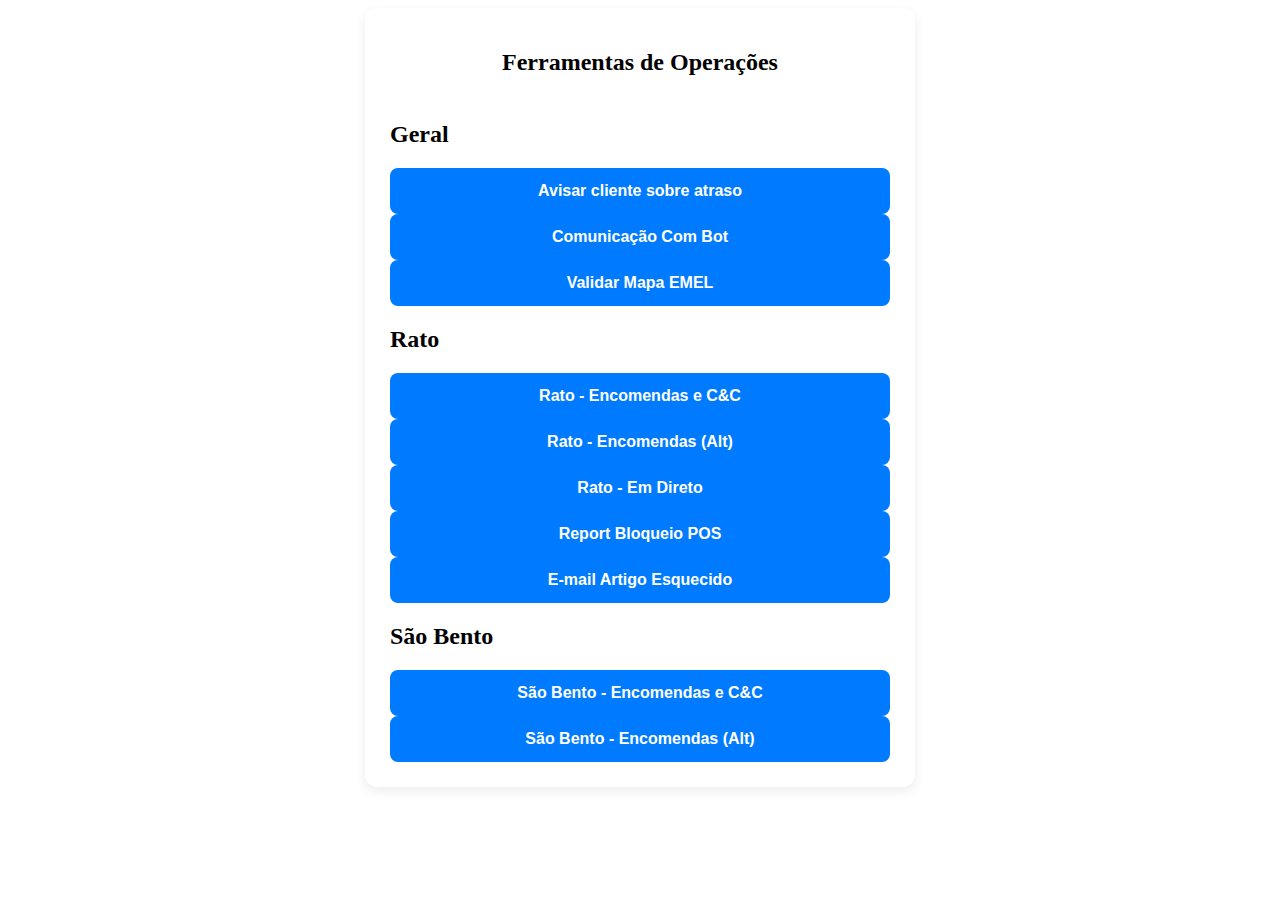
<file: index.html>
<!DOCTYPE html>
<html lang="pt-BR">
<head>
  <meta charset="UTF-8" />
  <meta name="viewport" content="width=device-width, initial-scale=1.0">
  <title>Lyzer Tech - Ferramentas</title>
  <link rel="stylesheet" href="style.css">
</head>
<body>
  <div class="container"> 
    <h1>Ferramentas de Operações</h1>
    <div class="coluna">
      <h2>Geral</h2>
      <button class="btn-primary" onclick="window.open('aviso_atraso.html', '_blank')">Avisar cliente sobre atraso</button>
      <button class="btn-primary" onclick="window.open('comunicacao_bot.html', '_blank')">Comunicação Com Bot</button>
      <button class="btn-primary" onclick="window.open('mapa_emel.html', '_blank')">Validar Mapa EMEL</button>
      <h2>Rato</h2>
      <button class="btn-primary" onclick="abrirOrderManagementRato()">Rato - Encomendas e C&C</button>
      <button class="btn-primary" onclick="abrirOrderManagementRatoAlt()">Rato - Encomendas (Alt)</button>
      <button class="btn-primary" onclick="abrirLiveOperationsRato()">Rato - Em Direto</button>
      <button class="btn-primary" onclick="abrirMensagemWhatsApp()">Report Bloqueio POS</button>
      <button class="btn-primary" onclick="abrirPaginaContato()">E-mail Artigo Esquecido</button>
      <h2>São Bento</h2>
      <button class="btn-primary" onclick="abrirOrderManagementSaoBento()">São Bento - Encomendas e C&C</button>
      <button class="btn-primary" onclick="abrirOrderManagementSaoBentoAlt()">São Bento - Encomendas (Alt)</button>
    </div>
  </div>

  <script>
    function abrirPaginaContato() {
      window.open("contact.html", "_blank");
    }

    function getStatusList() {
      return ["Pending","InAssignment","Open","Invoicing","Processing","Complete","InTransit","Incidence"];
    }

    function getFullStatusList() {
      return [...getStatusList(),"Cancelled","ManualAssignment"];
    }

    function abrirOrderManagementRatoAlt() {
      const agora = getLocalISOString(new Date());
      const url = new URL("https://prd-swiftso.azurewebsites.net/pt/app/operations/order-management");
      url.searchParams.append("dateRange[from]", agora);
      url.searchParams.append("stores", "133");
      const statuses = ["Pending", "InAssignment", "Open", "Invoicing", "Processing", "Complete", "InTransit", "Incidence"];
      statuses.forEach(status => url.searchParams.append("status", status));
      url.searchParams.append("pageIndex", "1");
      url.searchParams.append("pageSize", "50");
      window.open(url.toString(), "_blank");
    }

    function abrirOrderManagementRato() {
      const agora = getLocalISOString(new Date());
      const url = new URL("https://perform.lyzer.tech/pt/app/operations/order-management");
      url.searchParams.append("dateRange[from]", agora);
      url.searchParams.append("stores", "133");
      const statuses = ["Pending", "InAssignment", "Open", "Invoicing", "Processing", "Complete", "InTransit", "Incidence"];
      statuses.forEach(status => url.searchParams.append("status", status));
      url.searchParams.append("pageIndex", "1");
      url.searchParams.append("pageSize", "50");
      window.open(url.toString(), "_blank");
    }

    function abrirOrderManagementSaoBentoAlt() {
      const agora = getLocalISOString(new Date());
      const url = new URL("https://prd-swiftso.azurewebsites.net/pt/app/operations/order-management");
      url.searchParams.append("dateRange[from]", agora);
      url.searchParams.append("stores", "244");
      const statuses = ["Pending", "InAssignment", "Open", "Invoicing", "Processing", "Complete", "InTransit", "Incidence"];
      statuses.forEach(status => url.searchParams.append("status", status));
      url.searchParams.append("pageIndex", "1");
      url.searchParams.append("pageSize", "50");
      window.open(url.toString(), "_blank");
    }

    function abrirOrderManagementSaoBento() {
      const agora = getLocalISOString(new Date());
      const url = new URL("https://perform.lyzer.tech/pt/app/operations/order-management");
      url.searchParams.append("dateRange[from]", agora);
      url.searchParams.append("stores", "244");
      const statuses = ["Pending", "InAssignment", "Open", "Invoicing", "Processing", "Complete", "InTransit", "Incidence"];
      statuses.forEach(status => url.searchParams.append("status", status));
      url.searchParams.append("pageIndex", "1");
      url.searchParams.append("pageSize", "50");
      window.open(url.toString(), "_blank");
    }

    function abrirLiveOperationsRato() {
      const agora = getLocalISOString(new Date());
      const url = new URL("https://perform.lyzer.tech/pt/app/operations/live-operations");
      url.searchParams.append("deliveryDeadline", agora);
      url.searchParams.append("retailer", "29");
      url.searchParams.append("store", "133");
      url.searchParams.append("serviceType", "190");
      getFullStatusList().forEach(status => url.searchParams.append("status", status));
      url.searchParams.append("pageIndex", "1");
      url.searchParams.append("pageSize", "20");
      window.open(url.toString(), "_blank");
    }

    function abrirMensagemWhatsApp() {
      window.open("mensagem.html", "_blank");
    }

    function getLocalISOString(date) {
      const offset = date.getTimezoneOffset();
      const dateWithOffset = new Date(date.getTime() - (offset * 60 * 1000));
      return dateWithOffset.toISOString().slice(0, -1);
    }
  </script>
</body>
</html>
</file>
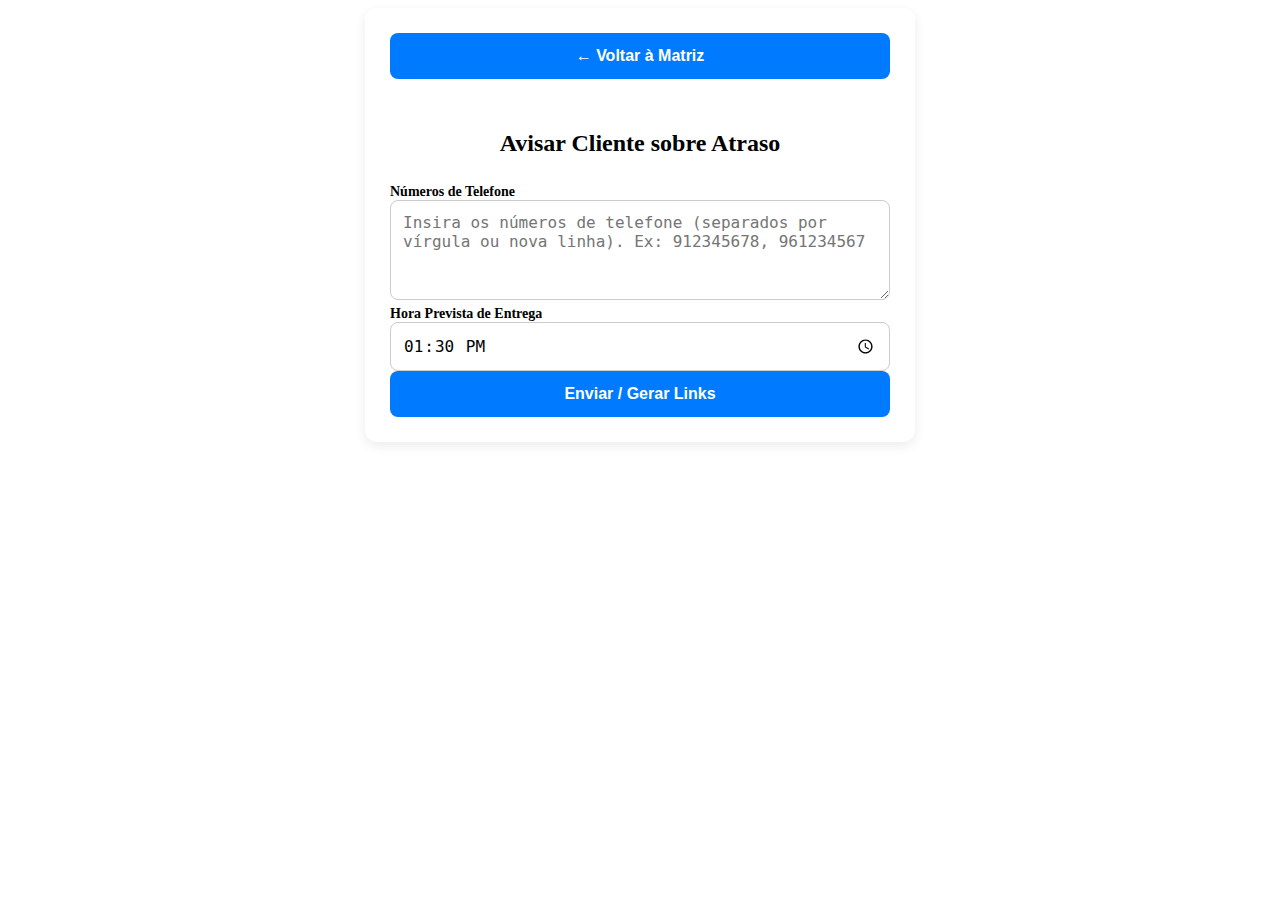
<file: aviso_atraso.html>
<!DOCTYPE html>
<html lang="pt-BR">
<head>
  <meta charset="UTF-8">
  <meta name="viewport" content="width=device-width, initial-scale=1.0">
  <title>Avisar Cliente sobre Atraso</title>
  <link rel="stylesheet" href="style.css">
  <style>
    .result-item {
      background: #f8f9fa;
      border: 1px solid #dee2e6;
      padding: 15px;
      border-radius: 8px;
      margin-bottom: 10px;
    }
    .result-item h4 {
      margin-bottom: 10px;
      color: #333;
    }
    .result-actions {
      display: flex;
      gap: 10px;
      flex-wrap: wrap;
    }
    .btn-sms {
      background-color: #ffc107; /* Yellowish for warning/SMS */
      color: #000;
    }
    .btn-sms:hover {
      background-color: #e0a800;
    }
  </style>
</head>
<body>
  <div class="container">
    <button type="button" class="btn-secondary" style="margin-bottom: 20px;" onclick="window.location.href='index.html'">← Voltar à Matriz</button>
    <h1>Avisar Cliente sobre Atraso</h1>

    <form onsubmit="return false;">
      <label for="phones">Números de Telefone</label>
      <textarea id="phones" placeholder="Insira os números de telefone (separados por vírgula ou nova linha). Ex: 912345678, 961234567"></textarea>

      <label for="time">Hora Prevista de Entrega</label>
      <input type="time" id="time" value="13:30">

      <button class="btn-primary" onclick="showOptions()">Enviar / Gerar Links</button>
    </form>

    <div id="results" style="display:none; margin-top: 20px;">
      <h3>Opções de Envio:</h3>
      <div id="linksList"></div>
    </div>
  </div>

  <script>
    function showOptions() {
      const phonesInput = document.getElementById('phones').value;
      const timeInput = document.getElementById('time').value;
      const resultsDiv = document.getElementById('results');
      const linksList = document.getElementById('linksList');

      // Clear previous results
      linksList.innerHTML = '';

      if (!phonesInput.trim()) {
        alert("Por favor, insira pelo menos um número de telefone.");
        return;
      }

      // Parse phones: split by comma, newline, semicolon, or space if appropriate, but keeping it simple as per prompt
      // Regex splits by comma, newline, or semicolon
      const phones = phonesInput.split(/[\n,;]+/).map(p => p.trim()).filter(p => p !== '');

      if (phones.length === 0) {
        alert("Nenhum número válido encontrado.");
        return;
      }

      // Construct Message
      // Template: "Olá! Pedimos desculpa pelo ligeiro atraso, mas acreditamos que a sua encomenda será entregue antes das {{HORA}}. Já está a ser priorizada assim que o motorista iniciar a próxima rota. Equipa Pingo Doce Online"
      const message = `Olá!
Pedimos desculpa pelo ligeiro atraso, mas acreditamos que a sua encomenda será entregue antes das ${timeInput}.
Já está a ser priorizada assim que o motorista iniciar a próxima rota.

Equipa Pingo Doce Online`;

      const encodedMessage = encodeURIComponent(message);

      // Check for mobile device (heuristic)
      const isMobile = /Android|webOS|iPhone|iPad|iPod|BlackBerry|IEMobile|Opera Mini/i.test(navigator.userAgent);

      phones.forEach(phone => {
        // Basic phone cleanup (keep digits, maybe +)
        let cleanPhone = phone.replace(/[^0-9+]/g, '');

        // Add country code if missing (optional but good practice, assuming PT +351 based on context)
        // However, prompt implies just "Campo para inserir número", user might paste full numbers.
        // I won't force country code to avoid breaking international/specific cases unless clearly needed.
        // But wa.me needs international format. Let's assume user inputs local numbers for PT often.
        // If it starts with 9 and is 9 digits, add 351? Let's keep it simple: pass as is or just strip non-digits.
        // WhatsApp usually handles clean numbers well if they have country code. If not, it might fail.
        // Given existing code in `mensagem.html` adds +351, I should probably do similar if I want to be helpful.
        // `mensagem.html` logic:
        /*
        if(valor.startsWith("351")) {
             valor = "+" + valor.replace(/^351/, "351 ");
        } ...
        */
        // I'll leave the number largely as entered but stripped of non-dialable chars,
        // relying on user to provide correct format or WhatsApp to figure it out.
        // Actually, wa.me requires country code. If user inputs "912345678", wa.me/912345678 might not work without country code.
        // I will just use the number as provided but cleaned.

        const item = document.createElement('div');
        item.className = 'result-item';

        const title = document.createElement('h4');
        title.textContent = `Para: ${phone}`;
        item.appendChild(title);

        const actions = document.createElement('div');
        actions.className = 'result-actions';

        // WhatsApp Button
        const waBtn = document.createElement('a');
        waBtn.href = `https://wa.me/${cleanPhone}?text=${encodedMessage}`;
        waBtn.className = 'button btn-whatsapp'; // Using button style on anchor
        waBtn.style.textDecoration = 'none';
        waBtn.style.padding = '10px 20px';
        waBtn.style.color = 'white';
        waBtn.style.borderRadius = '5px';
        waBtn.style.display = 'inline-block';
        waBtn.target = '_blank';
        waBtn.textContent = 'WhatsApp';
        actions.appendChild(waBtn);

        // SMS Button (Conditional)
        if (isMobile) {
            const smsBtn = document.createElement('a');
            // SMS body separator: iOS '&', Android '?'.
            // Safest is often just the body or '?body='.
            // navigator.platform might help, or just standard '?body='.
            const separator = /iPhone|iPad|iPod/i.test(navigator.userAgent) ? '&' : '?';
            smsBtn.href = `sms:${cleanPhone}${separator}body=${encodedMessage}`;
            smsBtn.className = 'button btn-sms';
            smsBtn.style.textDecoration = 'none';
            smsBtn.style.padding = '10px 20px';
            smsBtn.style.borderRadius = '5px';
            smsBtn.style.display = 'inline-block';
            smsBtn.textContent = 'SMS';
            actions.appendChild(smsBtn);
        }

        item.appendChild(actions);
        linksList.appendChild(item);
      });

      resultsDiv.style.display = 'block';
    }
  </script>
</body>
</html>
</file>
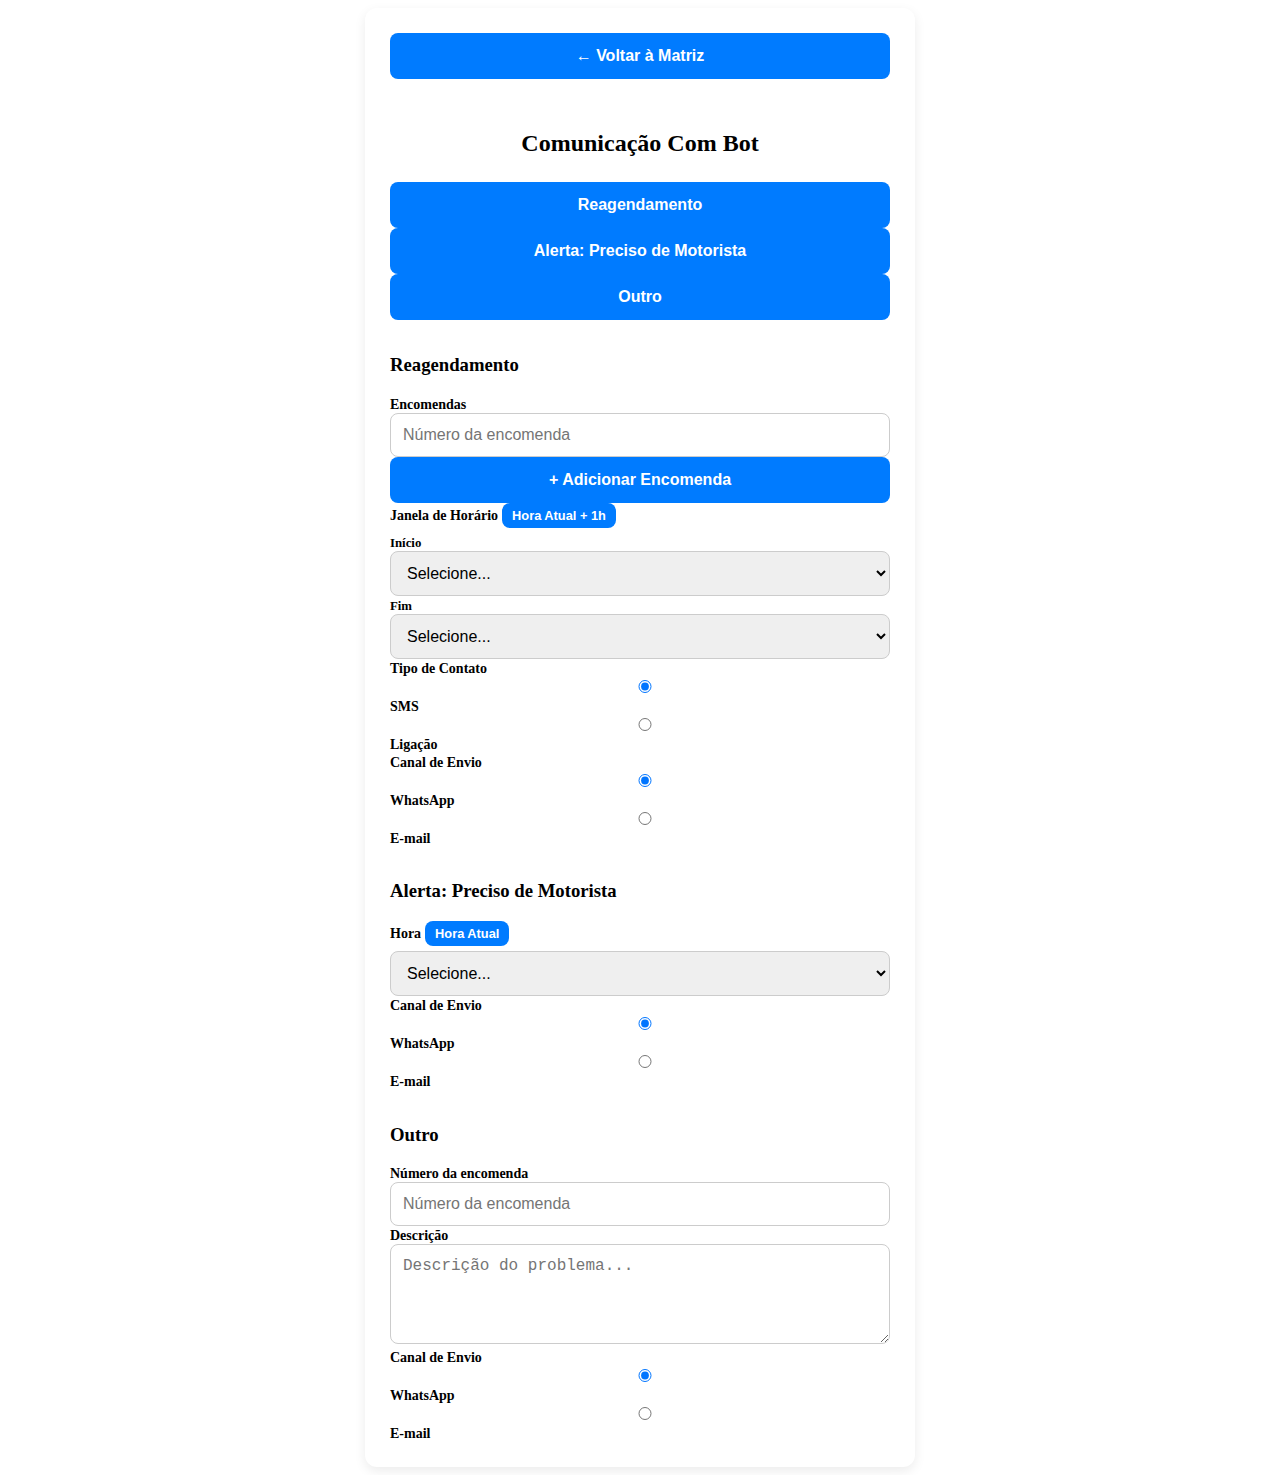
<file: comunicacao_bot.html>
<!DOCTYPE html>
<html lang="pt-BR">
<head>
  <meta charset="UTF-8">
  <meta name="viewport" content="width=device-width, initial-scale=1.0">
  <title>Comunicação Com Bot</title>
  <link rel="stylesheet" href="style.css">
</head>
<body>
  <div class="container">
    <button type="button" class="btn-secondary" style="margin-bottom: 20px;" onclick="window.location.href='index.html'">← Voltar à Matriz</button>
    <h1>Comunicação Com Bot</h1>

    <div class="menu-buttons">
      <button class="btn-primary" onclick="showFlow('reagendamento')">Reagendamento</button>
      <button class="btn-primary" onclick="showFlow('alerta')">Alerta: Preciso de Motorista</button>
      <button class="btn-primary" onclick="showFlow('outro')">Outro</button>
    </div>

    <!-- FLUXO 1: REAGENDAMENTO -->
    <div id="reagendamento" class="flow-section">
      <h3>Reagendamento</h3>
      <form onsubmit="return false;">
        <!-- Phone hidden as requested -->
        <input type="hidden" id="bot-phone" value="+15558841462">

        <label>Encomendas</label>
        <div id="order-list">
          <div class="order-input-group">
            <input type="text" class="order-input" placeholder="Número da encomenda" maxlength="6" pattern="[0-9]*" oninput="this.value = this.value.replace(/[^0-9]/g, '');">
            <!-- First one typically doesn't have remove button unless we want to allow 0 orders, but usually at least 1 is needed.
                 Let's add remove button even for the first one for consistency, but maybe handle logic to not remove if it's the only one?
                 Or just let it be empty. -->
          </div>
        </div>
        <button class="btn-add" onclick="addOrderField()">+ Adicionar Encomenda</button>

        <label>Janela de Horário</label>
        <button type="button" class="btn-secondary" style="margin-bottom: 5px; width: auto; font-size: 0.8rem; padding: 5px 10px;" onclick="setNextHour()">Hora Atual + 1h</button>
        <div class="time-inputs">
            <div>
                <label for="time-start" style="margin-top:0; font-size: 0.8rem;">Início</label>
                <select id="time-start" onchange="updateEndTime()">
                    <option value="">Selecione...</option>
                </select>
            </div>
            <div>
                <label for="time-end" style="margin-top:0; font-size: 0.8rem;">Fim</label>
                <select id="time-end">
                    <option value="">Selecione...</option>
                </select>
            </div>
        </div>

        <label>Tipo de Contato</label>
        <div class="radio-group">
          <label><input type="radio" name="contact-type" value="SMS" checked> SMS</label>
          <label><input type="radio" name="contact-type" value="Ligação"> Ligação</label>
        </div>

        <label>Canal de Envio</label>
        <div class="radio-group">
          <label><input type="radio" name="channel-reag" value="WhatsApp" checked> WhatsApp</label>
          <label><input type="radio" name="channel-reag" value="E-mail"> E-mail</label>
        </div>
      </form>
    </div>

    <!-- FLUXO 2: ALERTA -->
    <div id="alerta" class="flow-section">
      <h3>Alerta: Preciso de Motorista</h3>
      <form onsubmit="return false;">
        <label for="alert-time">Hora</label>
        <button type="button" class="btn-secondary" style="margin-bottom: 5px; width: auto; font-size: 0.8rem; padding: 5px 10px;" onclick="setNextHourAlert()">Hora Atual</button>
        <select id="alert-time">
            <option value="">Selecione...</option>
        </select>

        <label>Canal de Envio</label>
        <div class="radio-group">
          <label><input type="radio" name="channel-alert" value="WhatsApp" checked> WhatsApp</label>
          <label><input type="radio" name="channel-alert" value="E-mail"> E-mail</label>
        </div>
      </form>
    </div>

    <!-- FLUXO 3: OUTRO -->
    <div id="outro" class="flow-section">
      <h3>Outro</h3>
      <form onsubmit="return false;">
        <label for="other-order">Número da encomenda</label>
        <input type="text" id="other-order" placeholder="Número da encomenda" maxlength="6" pattern="[0-9]*" oninput="this.value = this.value.replace(/[^0-9]/g, '');">

        <label for="other-desc">Descrição</label>
        <textarea id="other-desc" placeholder="Descrição do problema..."></textarea>

        <label>Canal de Envio</label>
        <div class="radio-group">
            <label><input type="radio" name="channel-other" value="WhatsApp" checked> WhatsApp</label>
            <label><input type="radio" name="channel-other" value="E-mail"> E-mail</label>
        </div>
      </form>
    </div>

    <div class="output-section" id="output-section" style="display:none;">
      <div style="display:flex; gap:10px;">
        <button class="btn-primary" onclick="generateAndSend()">Enviar</button>
        <button class="btn-secondary" onclick="generateAndShow()">Gerar Mensagem (Visualizar)</button>
      </div>

      <label for="final-message">Mensagem Gerada</label>
      <textarea id="final-message" readonly placeholder="A mensagem aparecerá aqui..."></textarea>

      <button class="btn-secondary" onclick="copyMessage()">Copiar Mensagem</button>
      <div id="copy-feedback" style="margin-top: 10px; color: green; display: none;">Copiado!</div>
    </div>

  </div>

  <script>
    let currentFlow = '';

    function showFlow(flowId) {
      // Hide all flows
      document.querySelectorAll('.flow-section').forEach(el => el.classList.remove('active'));

      // Show selected flow
      document.getElementById(flowId).classList.add('active');

      // Show output section
      document.getElementById('output-section').style.display = 'block';

      currentFlow = flowId;

      // Clear previous message
      document.getElementById('final-message').value = '';
    }

    function addOrderField() {
      const container = document.getElementById('order-list');
      const div = document.createElement('div');
      div.className = 'order-input-group';

      const input = document.createElement('input');
      input.type = 'text';
      input.className = 'order-input';
      input.placeholder = 'Número da encomenda';
      input.maxLength = 6;
      input.pattern = "[0-9]*";
      input.oninput = function() { this.value = this.value.replace(/[^0-9]/g, ''); };

      const btn = document.createElement('button');
      btn.className = 'btn-remove';
      btn.textContent = 'X';
      btn.onclick = function() {
        container.removeChild(div);
      };

      div.appendChild(input);
      div.appendChild(btn);
      container.appendChild(div);
    }

    function populateTimeSelects() {
      const startSelect = document.getElementById('time-start');
      const endSelect = document.getElementById('time-end');
      const alertSelect = document.getElementById('alert-time');

      // Populate 00:00 to 23:30
      for (let h = 0; h < 24; h++) {
        for (let m = 0; m < 60; m += 30) {
          const hour = String(h).padStart(2, '0');
          const minute = String(m).padStart(2, '0');
          const time = `${hour}:${minute}`;

          const optionStart = document.createElement('option');
          optionStart.value = time;
          optionStart.text = time;
          startSelect.appendChild(optionStart);

          const optionEnd = document.createElement('option');
          optionEnd.value = time;
          optionEnd.text = time;
          endSelect.appendChild(optionEnd);

          const optionAlert = document.createElement('option');
          optionAlert.value = time;
          optionAlert.text = time;
          alertSelect.appendChild(optionAlert);
        }
      }
    }

    function updateEndTime() {
      const startSelect = document.getElementById('time-start');
      const endSelect = document.getElementById('time-end');
      const startTime = startSelect.value;

      if (startTime) {
        const [hours, minutes] = startTime.split(':').map(Number);

        // Calculate end time (+1 hour)
        let endHour = hours + 1;
        let endMinute = minutes;

        // Handle overflow (24:00 -> 00:00) if needed, but typically end time can be next day.
        // For simplicity, let's wrap around 24h
        if (endHour >= 24) {
            endHour -= 24;
        }

        const endTimeStr = `${String(endHour).padStart(2, '0')}:${String(endMinute).padStart(2, '0')}`;

        // Try to select the calculated end time if it exists in options
        // It should exist as we populated all 30min intervals
        endSelect.value = endTimeStr;
      }
    }

    // Call populate on load
    window.onload = populateTimeSelects;

    function calculateNextSlot() {
      const now = new Date();
      let hours = now.getHours();
      let minutes = now.getMinutes();

      // Round up to next 30 min slot
      if (minutes < 30) {
        minutes = 30;
      } else {
        minutes = 0;
        hours += 1;
      }

      if (hours >= 24) hours = 0; // simple wrap

      const startHour = String(hours).padStart(2, '0');
      const startMinute = String(minutes).padStart(2, '0');
      return `${startHour}:${startMinute}`;
    }

    function setNextHour() {
      const startTime = calculateNextSlot();
      const startSelect = document.getElementById('time-start');
      startSelect.value = startTime;

      // Update end time automatically
      updateEndTime();
    }

    function setNextHourAlert() {
      const startTime = calculateNextSlot();
      const alertSelect = document.getElementById('alert-time');
      alertSelect.value = startTime;
    }

    function getMessageData() {
      let subject = '';
      let body = '';
      let channel = '';
      let isValid = true;

      if (currentFlow === 'reagendamento') {
        const ordersList = Array.from(document.querySelectorAll('.order-input'))
                            .map(input => input.value.trim())
                            .filter(val => val !== '');

        if (ordersList.length === 0) {
            alert("Por favor, adicione pelo menos uma encomenda.");
            return { isValid: false };
        }

        // Validate orders are 6 digits
        for (let o of ordersList) {
            if (o.length !== 6 || !/^\d+$/.test(o)) {
                alert(`A encomenda ${o} deve ter exatamente 6 dígitos numéricos.`);
                return { isValid: false };
            }
        }

        const orders = ordersList.join(', ');
        const startTime = document.getElementById('time-start').value;
        const endTime = document.getElementById('time-end').value;

        if (!startTime || !endTime) {
            alert("Por favor, preencha a janela de horário.");
            return { isValid: false };
        }

        const timeWindow = `${startTime} às ${endTime}`;
        const contactType = document.querySelector('input[name="contact-type"]:checked').value;
        channel = document.querySelector('input[name="channel-reag"]:checked').value;

        subject = `Reagendamento de Entrega`;
        body = `Referente à(s) encomenda(s): ${orders},\ninformamos que o novo horário previsto é às ${timeWindow}.\n\nEste contato foi realizado via ${contactType}.\n\nFicamos no aguardo da sua confirmação.\n\nObrigado.`;

        if (channel === 'WhatsApp') {
            // For WhatsApp, usually just the body text is used, optionally subject as first line
            body = `*${subject}*\n${body}`;
        }

      } else if (currentFlow === 'alerta') {
        const time = document.getElementById('alert-time').value;

        if (!time) {
            alert("Por favor, preencha a hora.");
            return { isValid: false };
        }

        channel = document.querySelector('input[name="channel-alert"]:checked').value;
        subject = `Alerta Operacional`;
        body = `Preciso de motorista às ${time}.\nSolicito apoio urgente.`;

      } else if (currentFlow === 'outro') {
        const order = document.getElementById('other-order').value.trim();
        const description = document.getElementById('other-desc').value.trim();

        if (!order) {
            alert("Por favor, preencha o número da encomenda.");
            return { isValid: false };
        }

        if (order.length !== 6 || !/^\d+$/.test(order)) {
            alert(`A encomenda ${order} deve ter exatamente 6 dígitos numéricos.`);
            return { isValid: false };
        }
        if (!description) {
            alert("Por favor, preencha a descrição.");
            return { isValid: false };
        }

        channel = document.querySelector('input[name="channel-other"]:checked').value;
        subject = `Alerta Operacional | ${order}`;
        body = `${order}\n${description}`;
      }

      return { isValid, subject, body, channel };
    }

    function generateAndShow() {
      const data = getMessageData();
      if (!data.isValid) return;

      let fullMessage = '';
      if (data.channel === 'E-mail') {
          fullMessage = `Assunto:\n${data.subject}\n\nMensagem:\n${data.body}`;
      } else {
          fullMessage = data.body;
      }
      document.getElementById('final-message').value = fullMessage;
    }

    function generateAndSend() {
      const data = getMessageData();
      if (!data.isValid) return;

      // Update the textarea so the user can see what was sent
      generateAndShow();

      if (data.channel === 'WhatsApp') {
        // Use the hidden phone input value which is cleaned
        // Or hardcode as per request: +1 (555) 884-1462 -> 15558841462
        // If currentFlow is Reagendamento, use that phone. For others, it wasn't specified but likely same bot?
        // Actually, the prompt says "O número de telefone será sempre o mesmo que já informei anteriormente."
        // So we use 15558841462 for all WhatsApp flows.
        const phone = "15558841462";
        const url = `https://wa.me/${phone}?text=${encodeURIComponent(data.body)}`;
        window.open(url, '_blank');
      } else if (data.channel === 'E-mail') {
        const to = "help@lyzer.pt";
        const url = `mailto:${to}?subject=${encodeURIComponent(data.subject)}&body=${encodeURIComponent(data.body)}`;
        window.open(url, '_blank');
      }
    }

    function copyMessage() {
      const copyText = document.getElementById("final-message");
      copyText.select();
      copyText.setSelectionRange(0, 99999); /* For mobile devices */

      navigator.clipboard.writeText(copyText.value).then(() => {
        const feedback = document.getElementById('copy-feedback');
        feedback.style.display = 'block';
        setTimeout(() => {
            feedback.style.display = 'none';
        }, 2000);
      });
    }
  </script>
</body>
</html>
</file>
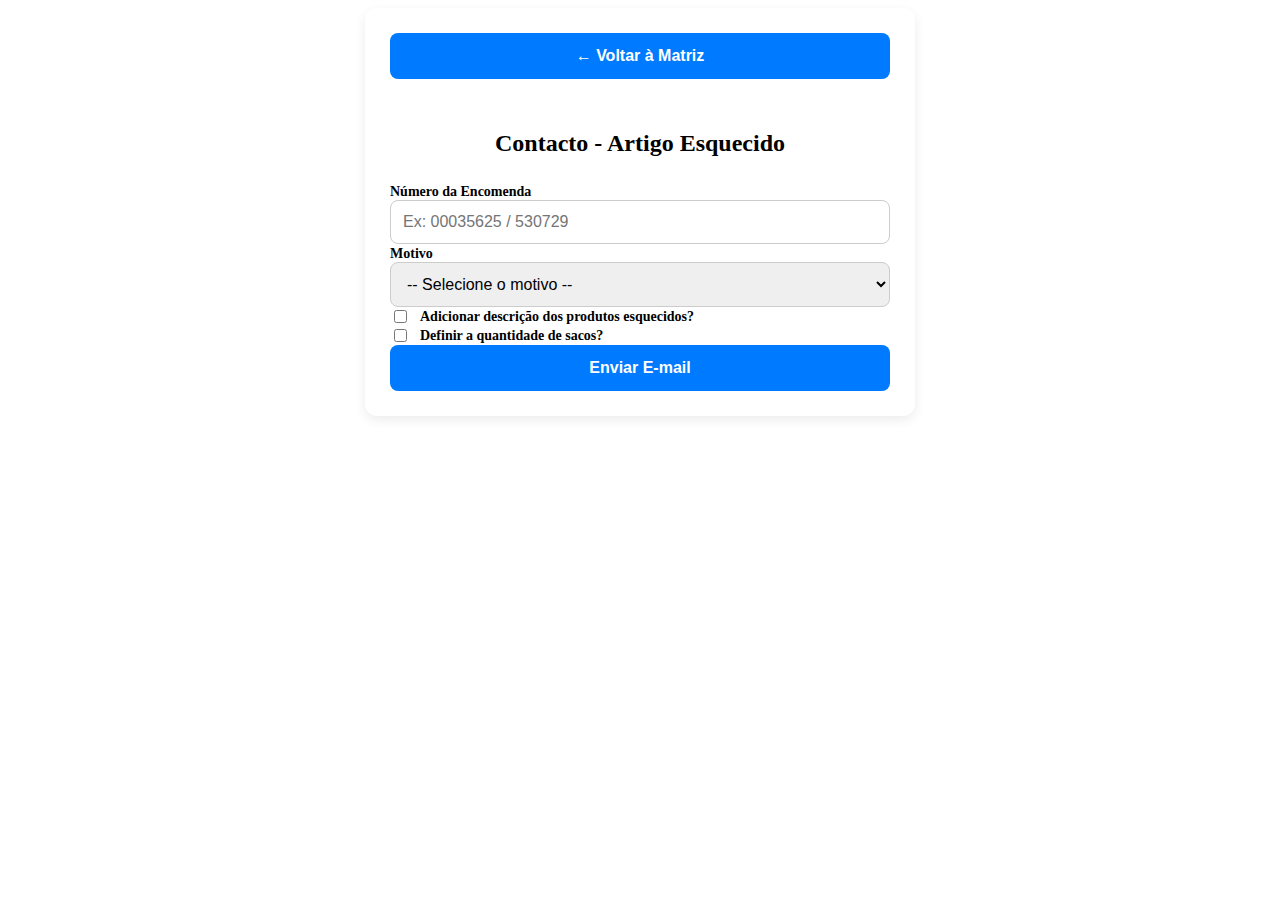
<file: contact.html>
<!DOCTYPE html>
<html lang="pt-BR">
<head>
  <meta charset="UTF-8">
  <meta name="viewport" content="width=device-width, initial-scale=1.0">
  <title>Contacto - Artigo Esquecido</title>
  <link rel="stylesheet" href="style.css">
</head>
<body>
  <div class="container">
    <button type="button" class="btn-secondary" style="margin-bottom: 20px;" onclick="window.location.href='index.html'">← Voltar à Matriz</button>
    <h1>Contacto - Artigo Esquecido</h1>

    <form id="contactForm">
      <label for="encomenda">Número da Encomenda</label>
      <input type="tel" id="encomenda" name="encomenda" placeholder="Ex: 00035625 / 530729" required inputmode="numeric">
      <small id="erro-encomenda" style="color:red; display:none;">
      ⚠️ O número após a barra deve ter exatamente 6 dígitos.
      </small>

      <label for="motivo">Motivo</label>
      <select id="motivo" name="motivo" required>
        <option value="">-- Selecione o motivo --</option>
        <option value="artigo esquecido em loja">Artigo esquecido em loja</option>
        <option value="artigo esquecido na carrinha">Artigo esquecido na carrinha</option>
        <option value="artigo esquecido pelo picker">Artigo esquecido pelo picker</option>
      </select>

      <div class="checkbox-container">
        <input type="checkbox" id="adicionar_descricao" onchange="toggleDescricao()">
        <label for="adicionar_descricao">Adicionar descrição dos produtos esquecidos?</label>
      </div>

      <div id="descricao_container" style="display: none;">
        <label for="descricao">Descrição</label>
        <textarea id="descricao" name="descricao" placeholder="Descreva os produtos esquecidos..."></textarea>
      </div>

      <div class="checkbox-container">
        <input type="checkbox" id="adicionar_sacos" onchange="toggleSacos()">
        <label for="adicionar_sacos">Definir a quantidade de sacos?</label>
      </div>

      <div id="sacos_container" style="display: none;">
        <label for="quantidade_sacos">Quantidade de Sacos</label>
        <input type="number" id="quantidade_sacos" name="quantidade_sacos" inputmode="numeric" min="1">

        <label for="tipo_produto">Tipo de Produto</label>
        <select id="tipo_produto" name="tipo_produto">
          <option value="">-- Selecione o tipo --</option>
          <option value="Fresco">Fresco</option>
          <option value="Congelado">Congelado</option>
          <option value="Seco">Seco</option>
        </select>
      </div>

      <button type="submit" class="btn-primary">Enviar E-mail</button>
    </form>
  </div>

  <script>
    function toggleDescricao() {
      const container = document.getElementById('descricao_container');
      container.style.display = document.getElementById('adicionar_descricao').checked ? 'block' : 'none';
    }

    function toggleSacos() {
      const container = document.getElementById('sacos_container');
      container.style.display = document.getElementById('adicionar_sacos').checked ? 'flex' : 'none';
    }

    document.addEventListener('DOMContentLoaded', () => {
      document.getElementById('descricao_container').style.display = 'none';
      document.getElementById('sacos_container').style.display = 'none';

      document.getElementById('contactForm').addEventListener('submit', function(event) {
        event.preventDefault();

        const encomenda = document.getElementById('encomenda').value;
        const motivo = document.getElementById('motivo').value;
        const descricao = document.getElementById('descricao').value;
        const quantidadeSacos = document.getElementById('quantidade_sacos').value;
        const tipoProduto = document.getElementById('tipo_produto').value;

        const to = 'help@lyzer.pt';
        const subject = `Artigo Esquecido - Encomenda ${encomenda}`;

        let body = `Número da Encomenda: ${encomenda}\n`;
        body += `Motivo: ${motivo}\n`;

        if (document.getElementById('adicionar_descricao').checked && descricao) {
          body += `\nDescrição: ${descricao}\n`;
        }

        if (document.getElementById('adicionar_sacos').checked && quantidadeSacos && tipoProduto) {
          body += `\nQuantidade de Sacos: ${quantidadeSacos}\n`;
          body += `Tipo de Produto: ${tipoProduto}\n`;
        }

        const mailtoLink = `mailto:${to}?subject=${encodeURIComponent(subject)}&body=${encodeURIComponent(body)}`;
        window.location.href = mailtoLink;
      });
    });

    // Máscara para o campo "Encomenda"
    document.getElementById("encomenda").addEventListener("input", function(e) {
      let valor = e.target.value.replace(/[^0-9/]/g, "");
      if (valor.includes("/")) {
        let [antes, depois] = valor.split("/");
        antes = antes.trim();
        depois = depois.trim().slice(0, 6);
        valor = antes + " / " + depois;

        if (depois.length === 6) {
          erro.style.display = "none";
          e.target.setCustomValidity("");
        } else {
          erro.style.display = "block";
          e.target.setCustomValidity("O número após a barra deve ter exatamente 6 dígitos.");
        }
      }
      e.target.value = valor;
    });
  </script>
</body>
</html>
</file>
<file: style.css>
<style>
    body {
      font-family: sans-serif;
      background: #f9f9f9;
      padding: 20px;
      margin: 0;
    }

    .container {
      max-width: 500px;
      margin: 0 auto;
      background: #fff;
      padding: 25px;
      border-radius: 12px;
      box-shadow: 0 4px 12px rgba(0,0,0,0.08);
      display: flex;
      flex-direction: column;
      gap: 15px;
    }

    h1 {
      text-align: center;
      margin-bottom: 10px;
      font-size: 1.5rem;
    }

    label {
      text-align: left;
      font-weight: bold;
      font-size: 14px;
    }

    input, textarea, select {
      width: 100%;
      padding: 12px;
      font-size: 16px;
      border-radius: 8px;
      border: 1px solid #ccc;
      box-sizing: border-box;
    }

    .checkbox-container {
      display: flex;
      align-items: center;
      gap: 10px;
    }

    input[type="checkbox"] {
      width: auto;
    }

    textarea {
      height: 100px;
    }

    button {
      padding: 14px;
      font-size: 16px;
      background-color: #007bff;
      color: white;
      border: none;
      border-radius: 8px;
      cursor: pointer;
      width: 100%;
      font-weight: bold;
    }

    button:hover {
      background-color: #0056b3;
    }

    #descricao_container {
      display: none;
    }

    /* Responsividade */
    @media (max-width: 600px) {
      body {
        padding: 10px;
      }
      .container {
        padding: 15px;
      }
      h1 {
        font-size: 1.3rem;
      }
    }
  </style>
</file>
